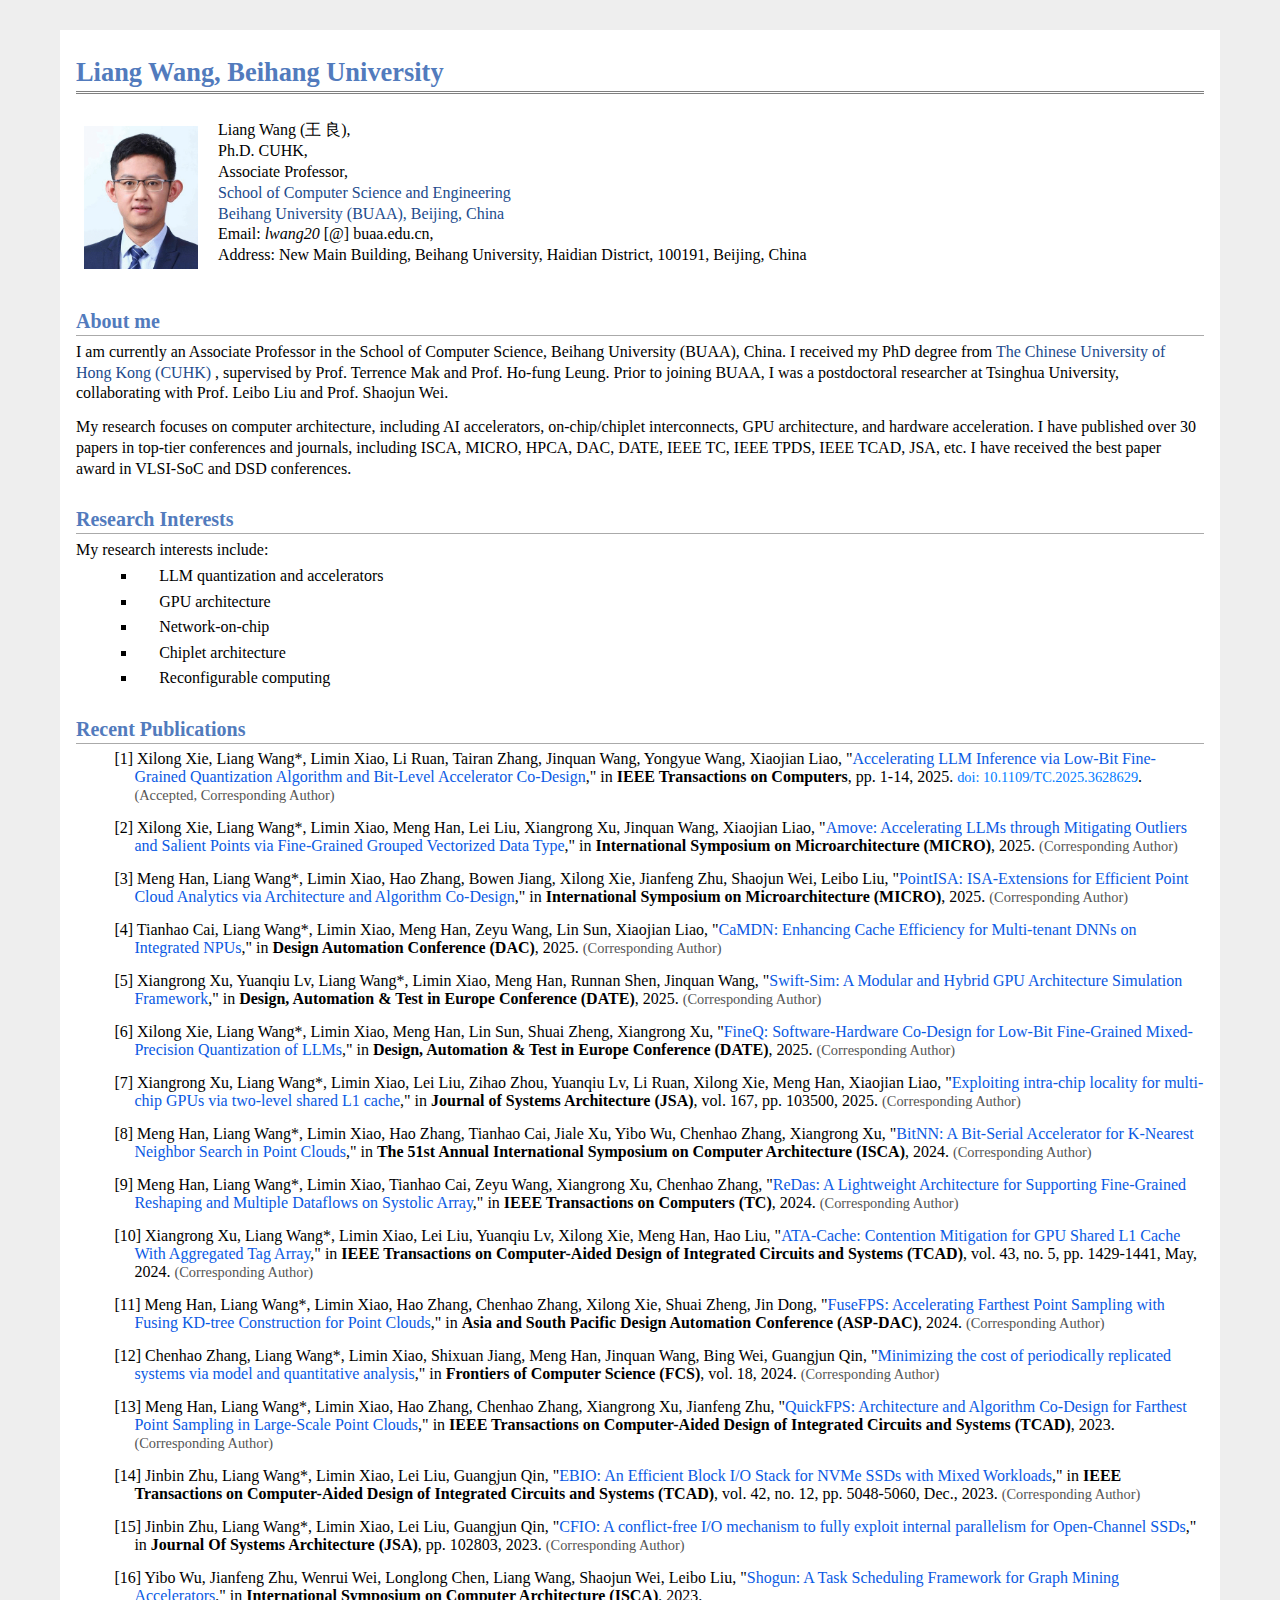
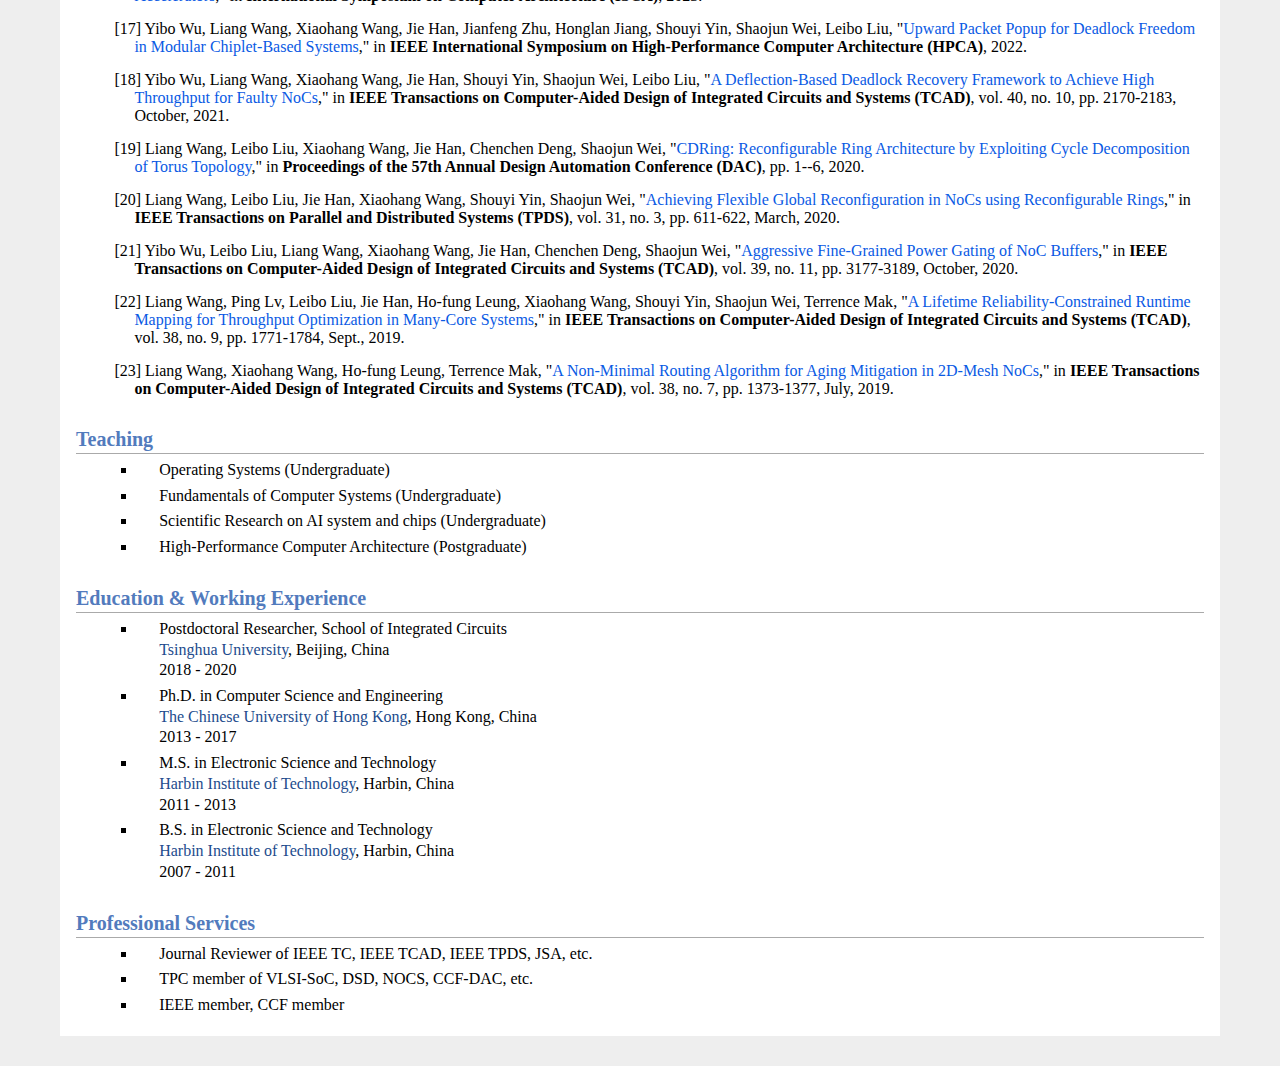
<file: index.html>
<!DOCTYPE html PUBLIC "-//W3C//DTD XHTML 1.1//EN"
  "http://www.w3.org/TR/xhtml11/DTD/xhtml11.dtd">
<html xmlns="http://www.w3.org/1999/xhtml" xml:lang="en">
<head>
<meta name="generator" content="jemdoc, see http://jemdoc.jaboc.net/" />
<meta http-equiv="Content-Type" content="text/html;charset=utf-8" />
<link rel="stylesheet" href="jemdoc.css" type="text/css" />
<link rel="stylesheet" href="css/jemdoc.css" type="text/css" />
<link rel="stylesheet" href="css/myMiddle.css" type="text/css" />
<!-- Custom CSS for Publication Styling -->
<style>
    .publication-list {
        list-style: none; /* Remove default bullet points */
        padding-left: 0;
    }
    .publication-item {
        margin-bottom: 15px; /* Spacing between entries */
        text-indent: -20px; /* IEEE style hanging indent */
        padding-left: 20px;
    }
    .publication-item .authors {
        font-weight: normal; /* Authors not bold */
    }
    .publication-item .title {
        font-style: normal; /* Title in italics */
        color: rgb(10, 90, 228);
    }
    .publication-item .journal, .publication-item .booktitle {
        font-style: normal; /* Journal/Conference name not italicized in IEEE */
        font-weight: bold; /* IEEE typically bolds journal names */
    }
    .publication-item .volume, .publication-item .number, .publication-item .pages, .publication-item .year {
        font-weight: normal;
    }
    .publication-item .doi, .publication-item .url {
        font-size: 0.9em;
        color: #007bff; /* Link color */
        text-decoration: none;
    }
    .publication-item .doi:hover, .publication-item .url:hover {
        text-decoration: underline;
    }
    .publication-item .ccf-info {
        font-size: 0.9em;
        color: #555;
        margin-top: 5px;
    }
</style>
<title>Liang Wang - Beihang University</title>
</head>
<body>
<div id="layout-content">
<div id="toptitle">
<h1>Liang Wang, Beihang University</h1>
</div>
<table class="imgtable"><tr><td>
<img src="liangwang.jpg" alt="Liang Wang" width="114px" height="142.5px" />&nbsp;</td>
<td align="left"><p>Liang Wang (王 良),<br />Ph.D. CUHK,<br /> Associate Professor,<br /> <a href="https://scse.buaa.edu.cn/">School of Computer Science and Engineering<br />Beihang University (BUAA), Beijing, China</a><br />
Email: <i>lwang20</i> [@] buaa.edu.cn,<br /> Address: New Main Building, Beihang University, Haidian District, 100191, Beijing, China</p>
</td></tr></table>
<h2>About me</h2>
<p>I am currently an Associate Professor in the School of Computer Science, Beihang University (BUAA), China. I received my PhD degree from <a href="https://www.cuhk.edu.hk/english/index.html">The Chinese University of Hong Kong (CUHK) </a>, supervised by Prof. Terrence Mak and Prof. Ho-fung Leung. Prior to joining BUAA, I was a postdoctoral researcher at Tsinghua University, collaborating with Prof. Leibo Liu and Prof. Shaojun Wei.</a></p>

<p>My research focuses on computer architecture, including AI accelerators, on-chip/chiplet interconnects, GPU architecture, and hardware acceleration. I have published over 30 papers in top-tier conferences and journals, including ISCA, MICRO, HPCA, DAC, DATE, IEEE TC, IEEE TPDS, IEEE TCAD, JSA, etc. I have received the best paper award in VLSI-SoC and DSD conferences.</p>

<h2>Research Interests</h2>
<p>My research interests include:</p>
<ul>
<li><p>LLM quantization and accelerators </p>
</li>
<li><p>GPU architecture</p>
</li>
<li><p>Network-on-chip</p>
</li>
<li><p>Chiplet architecture</p>
</li>
<li><p>Reconfigurable computing</p>
</li>
</ul>


<h2>Recent Publications</h2>
<div id="publications-list">
    <p>Loading publications...</p>
</div>

<h2>Teaching</h2>
<ul>
<li><p>Operating Systems (Undergraduate)</p>
</li>
<li><p>Fundamentals of Computer Systems (Undergraduate)</p>
</li>
<li><p>Scientific Research on AI system and chips (Undergraduate)</p>
</li>
<li><p>High-Performance Computer Architecture (Postgraduate)</p>
</li>
</ul>


<h2>Education & Working Experience</h2>
<ul>
<li><p>Postdoctoral Researcher, School of Integrated Circuits<br />
<a href="https://www.ime.tsinghua.edu.cn/index.htm">Tsinghua University</a>, Beijing, China<br />
2018 - 2020</p>
</li>
<li><p>Ph.D. in Computer Science and Engineering<br />
<a href="https://www.cuhk.edu.hk/english/index.html">The Chinese University of Hong Kong</a>, Hong Kong, China<br />
2013 - 2017</p>
</li>
<li><p>M.S. in Electronic Science and Technology<br />
<a href="http://en.hit.edu.cn/">Harbin Institute of Technology</a>, Harbin, China<br />
2011 - 2013</p>
</li>
<li><p>B.S. in Electronic Science and Technology<br />
<a href="http://en.hit.edu.cn/">Harbin Institute of Technology</a>, Harbin, China<br />
2007 - 2011</p>
</li>
</ul>

<h2>Professional Services</h2>
<ul>
<li><p>Journal Reviewer of IEEE TC, IEEE TCAD, IEEE TPDS, JSA, etc.</p>
</li>
<li><p>TPC member of VLSI-SoC, DSD, NOCS, CCF-DAC, etc.</p>
</li>
<li><p>IEEE member, CCF member</p>
</li>
</ul>


<!-- New script without BibTeX-JS -->
<script>
document.addEventListener('DOMContentLoaded', function() {
    const publicationsDiv = document.getElementById('publications-list');
    let publicationIndex = 1; // For numbering

    // Function to format authors (unchanged from original)
    function formatAuthors(authors) {
    if (!authors) return '';
    const authorList = authors.split(' and ');
    return authorList.map(name => {
        const parts = name.split(',').map(s => s.trim());
        let fullName = '';
        if (parts.length === 2 && parts[0] && parts[1]) {
            fullName = `${parts[1]} ${parts[0]}`;
        } else {
            fullName = name;
        }
        return fullName;
    }).join(', ');
  }

    // Function to format a single entry (unchanged from original)
    function formatEntry(entry) {
        let html = '';
        const fields = entry.fields;
        const entryType = entry.entryType;

        // Skip entries that don't have enough info to render meaningfully
        if (!fields.author || !fields.title || !fields.year) {
            console.warn("Skipping BibTeX entry due to missing essential fields:", entry);
            return '';
        }

        const authors = formatAuthors(fields.author);
        const title = fields.title;
        const year = fields.year;
        // Check for 'note' field for CCF info
        const note = fields.note ? `${fields.note}` : ''; // No leading comma for now, add in template

        let source = '';
        if (entryType === 'article') {
            source = `in <span class="journal">${fields.journal || 'Unknown Journal'}</span>`;
            if (fields.volume) source += `, vol. ${fields.volume}`;
            if (fields.number) source += `, no. ${fields.number}`;
            if (fields.pages) source += `, pp. ${fields.pages}`;
            if (fields.month) source += `, ${fields.month}`;
        } else if (entryType === 'inproceedings' || entryType === 'conference') {
            source = `in <span class="booktitle">${fields.booktitle || 'Unknown Conference'}</span>`;
            if (fields.pages) source += `, pp. ${fields.pages}`;
            if (fields.month) source += `, ${fields.month}`;
        } else if (entryType === 'phdthesis') {
            source = `Ph.D. dissertation, ${fields.school || 'Unknown University'}`;
        } else if (entryType === 'mastersthesis') {
            source = `M.S. thesis, ${fields.school || 'Unknown University'}`;
        }
        // Add more entry types as needed (e.g., book, inbook)

        html += `<li class="publication-item">`;
        html += `<span class="publication-number">[${publicationIndex++}]</span> <span class="authors">${authors}</span>, "<span class="title">${title}</span>," ${source}, ${year}.`;

        if (fields.doi) {
            html += ` <a href="https://doi.org/${fields.doi}" class="doi" target="_blank">doi: ${fields.doi}</a>.`;
        } else if (fields.url) {
            html += ` <a href="${fields.url}" class="url" target="_blank">${fields.url}</a>.`;
        }
        
        if (note) {
            html += ` <span class="ccf-info">(${note})</span>`; // Added parentheses for clarity
        }
        html += `</li>`;
        return html;
    }

    // Custom BibTeX parser function
    function parseBibTeX(bibtexText) {
        // Regular expression to match BibTeX entries (basic implementation)
        const entryRegex = /@(\w+)\{([^,\n]+),([\s\S]*?)\}(?=\s*@|\s*$)/g; // Matches @type{key, fields}
        const fieldRegex = /\s*(\w+)\s*=\s*\{(.*?)\}/g; // Matches field = {value} (simplified)
        let match;
        const entries = [];

        while ((match = entryRegex.exec(bibtexText)) !== null) {
            const entryType = match[1].toLowerCase().trim(); // e.g., "article"
            const entryKey = match[2].trim(); // e.g., "testentry"
            const fieldsText = match[3]; // The part with all fields
            const fields = {};
            let fieldMatch;

            // Parse individual fields within the entry
            while ((fieldMatch = fieldRegex.exec(fieldsText)) !== null) {
                const fieldName = fieldMatch[1].toLowerCase().trim(); // e.g., "author"
                let fieldValue = fieldMatch[2].trim(); // e.g., "Last, First"

                // Remove outer braces or quotes if present (common in BibTeX)
                if (fieldValue.startsWith('{') && fieldValue.endsWith('}')) {
                    fieldValue = fieldValue.slice(1, -1).trim();
                } else if (fieldValue.startsWith('"') && fieldValue.endsWith('"')) {
                    fieldValue = fieldValue.slice(1, -1).trim();
                }

                fields[fieldName] = fieldValue; // Store field name and value
            }

            // Add the entry to the list
            entries.push({
                entryType: entryType,
                entryKey: entryKey,
                fields: fields
            });
        }

        return entries; // Return an array of parsed entries
    }

    // Fetch the BibTeX file and render publications
    fetch('publications.bib?t=' + new Date().getTime())
        .then(response => {
            if (!response.ok) {
                throw new Error('BibTeX file not found or failed to load.');
            }
            return response.text(); // Get the file content as text
        })
        .then(bibtexText => {
            // Parse the BibTeX text
            const entries = parseBibTeX(bibtexText);

            // Sort entries by year in descending order (most recent first)
            entries.sort((a, b) => {
                const yearA = parseInt(a.fields.year || '0', 10);
                const yearB = parseInt(b.fields.year || '0', 10);
                return yearB - yearA; // Descending order
            });

            // Filter out entries that won't render meaningfully (missing author, title, or year)
            const validEntries = entries.filter(entry => entry.fields.author && entry.fields.title && entry.fields.year);

            let htmlContent = '<ol class="publication-list">'; // Use <ol> for numbered list
            if (validEntries.length === 0) {
                htmlContent = '<p>No publications found or valid entries to display.</p>';
            } else {
                publicationIndex = 1; // Reset index for display
                validEntries.forEach(entry => {
                    htmlContent += formatEntry(entry); // Use the existing formatEntry function
                });
                htmlContent += '</ol>';
            }
            publicationsDiv.innerHTML = htmlContent; // Update the div with rendered HTML
        })
        .catch(error => {
            console.error('Error loading or parsing BibTeX file:', error);
            publicationsDiv.innerHTML = `<p>Error loading publications: ${error.message}</p>`; // Show error message
        });
});
</script>

</div>
</body>
</html>
</file>
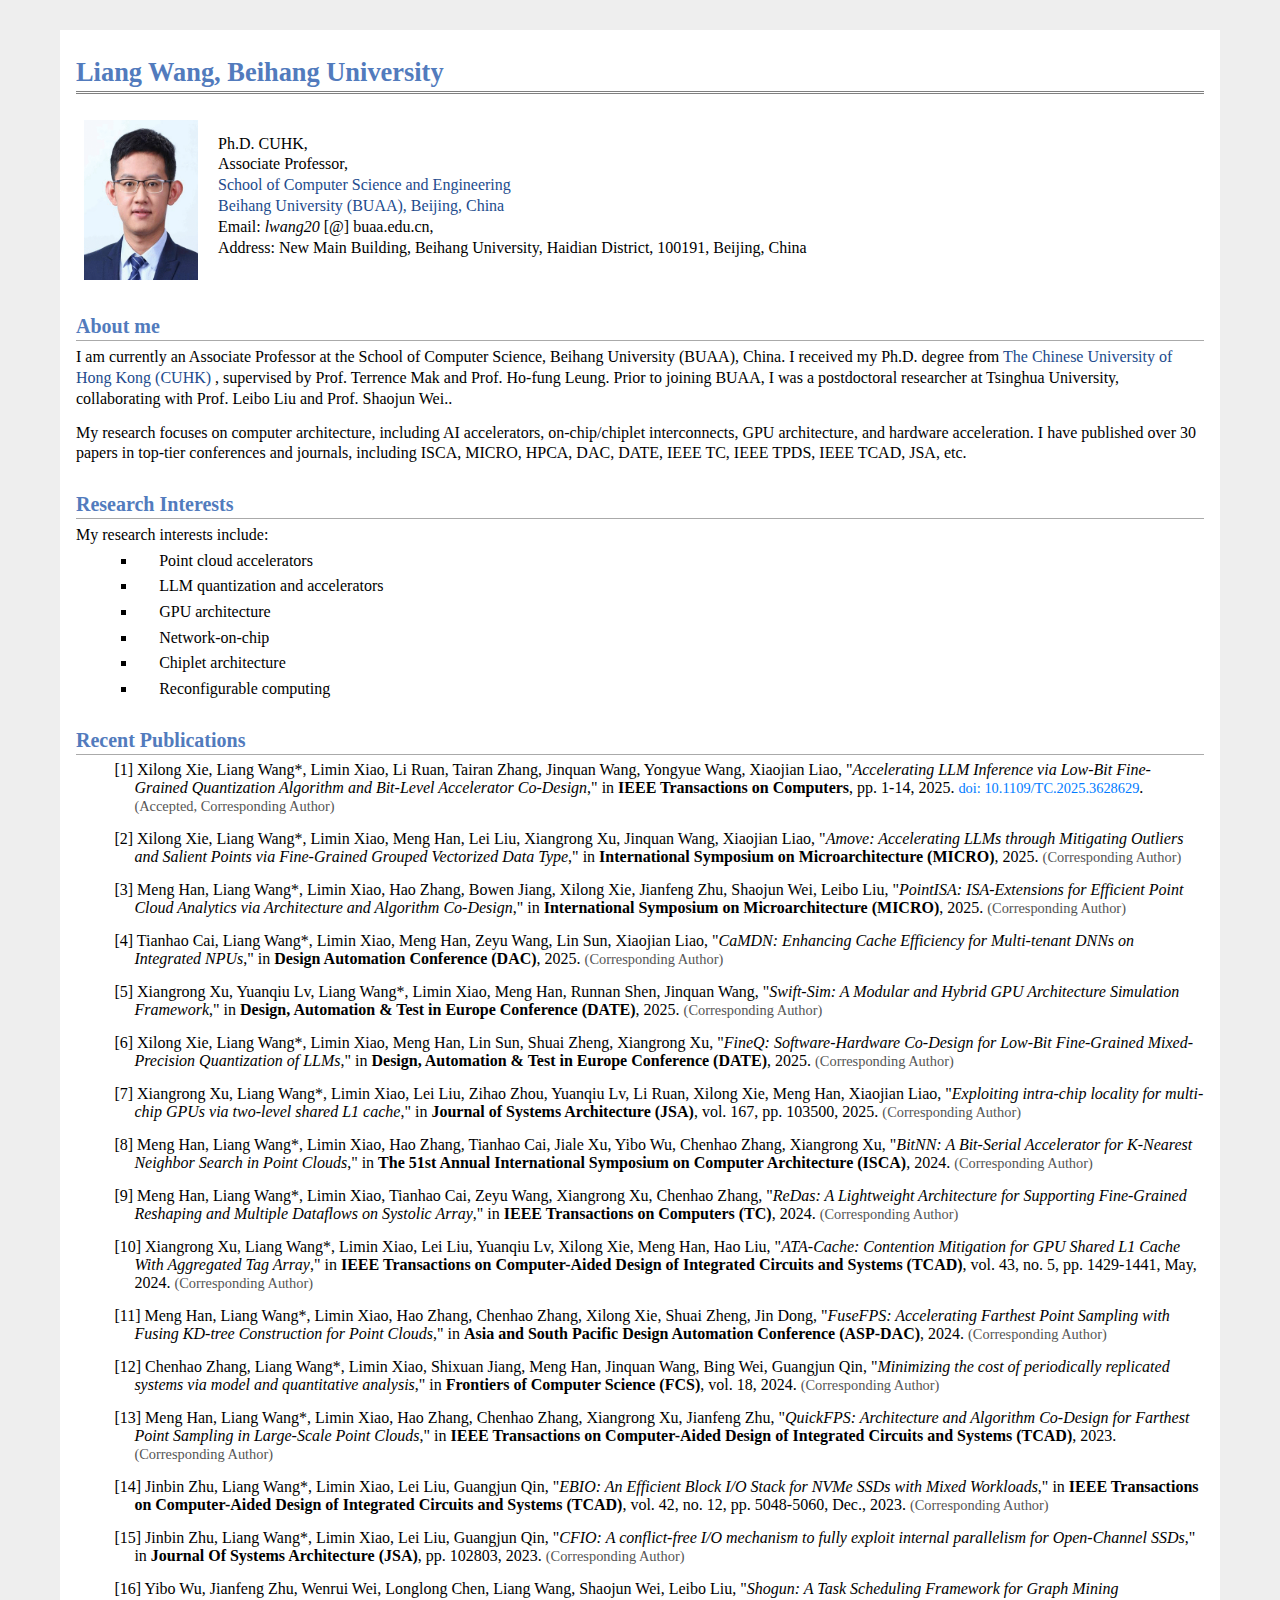
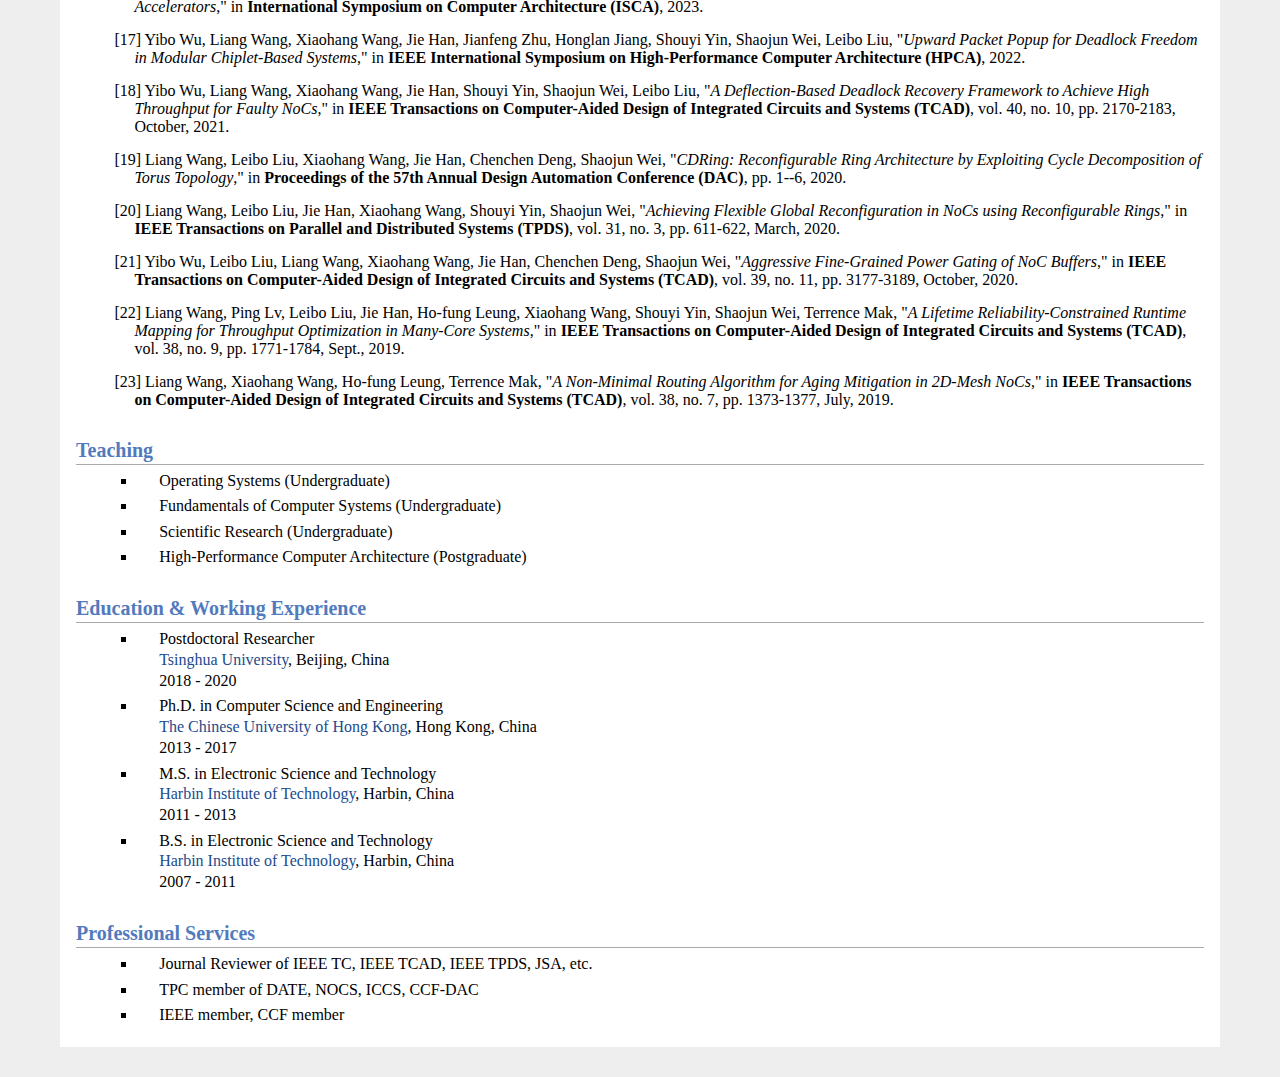
<file: index-bak.html>
<!DOCTYPE html PUBLIC "-//W3C//DTD XHTML 1.1//EN"
  "http://www.w3.org/TR/xhtml11/DTD/xhtml11.dtd">
<html xmlns="http://www.w3.org/1999/xhtml" xml:lang="en">
<head>
<meta name="generator" content="jemdoc, see http://jemdoc.jaboc.net/" />
<meta http-equiv="Content-Type" content="text/html;charset=utf-8" />
<link rel="stylesheet" href="jemdoc.css" type="text/css" />
<link rel="stylesheet" href="css/jemdoc.css" type="text/css" />
<link rel="stylesheet" href="css/myMiddle.css" type="text/css" />
<!-- Custom CSS for Publication Styling -->
<style>
    .publication-list {
        list-style: none; /* Remove default bullet points */
        padding-left: 0;
    }
    .publication-item {
        margin-bottom: 15px; /* Spacing between entries */
        text-indent: -20px; /* IEEE style hanging indent */
        padding-left: 20px;
    }
    .publication-item .authors {
        font-weight: normal; /* Authors not bold */
    }
    .publication-item .title {
        font-style: italic; /* Title in italics */
    }
    .publication-item .journal, .publication-item .booktitle {
        font-style: normal; /* Journal/Conference name not italicized in IEEE */
        font-weight: bold; /* IEEE typically bolds journal names */
    }
    .publication-item .volume, .publication-item .number, .publication-item .pages, .publication-item .year {
        font-weight: normal;
    }
    .publication-item .doi, .publication-item .url {
        font-size: 0.9em;
        color: #007bff; /* Link color */
        text-decoration: none;
    }
    .publication-item .doi:hover, .publication-item .url:hover {
        text-decoration: underline;
    }
    .publication-item .ccf-info {
        font-size: 0.9em;
        color: #555;
        margin-top: 5px;
    }
</style>
<title>Liang Wang - Beihang University</title>
</head>
<body>
<div id="layout-content">
<div id="toptitle">
<h1>Liang Wang, Beihang University</h1>
</div>
<table class="imgtable"><tr><td>
<img src="liangwang.jpg" alt="Liang Wang" width="114px" height="160px" />&nbsp;</td>
<td align="left"><p>Ph.D. CUHK,<br /> Associate Professor,<br /> <a href="https://scse.buaa.edu.cn/">School of Computer Science and Engineering<br />Beihang University (BUAA), Beijing, China</a><br />
Email: <i>lwang20</i> [@] buaa.edu.cn,<br /> Address: New Main Building, Beihang University, Haidian District, 100191, Beijing, China</p>
</td></tr></table>
<h2>About me</h2>
<p>I am currently an Associate Professor at the School of Computer Science, Beihang University (BUAA), China. I received my Ph.D. degree from <a href="https://www.cuhk.edu.hk/english/index.html">The Chinese University of Hong Kong (CUHK) </a>, supervised by Prof. Terrence Mak and Prof. Ho-fung Leung. Prior to joining BUAA, I was a postdoctoral researcher at Tsinghua University, collaborating with Prof. Leibo Liu and Prof. Shaojun Wei.</a>.</p>

<p>My research focuses on computer architecture, including AI accelerators, on-chip/chiplet interconnects, GPU architecture, and hardware acceleration. I have published over 30 papers in top-tier conferences and journals, including ISCA, MICRO, HPCA, DAC, DATE, IEEE TC, IEEE TPDS, IEEE TCAD, JSA, etc. </p>

<h2>Research Interests</h2>
<p>My research interests include:</p>
<ul>
<li><p>Point cloud accelerators </p>
</li>
<li><p>LLM quantization and accelerators </p>
</li>
<li><p>GPU architecture</p>
</li>
<li><p>Network-on-chip</p>
</li>
<li><p>Chiplet architecture</p>
</li>
<li><p>Reconfigurable computing</p>
</li>
</ul>
<!-- 页面头部开始 

<h2>Selected Projects</h2>
<ul>
<li><p>National Natural Science Foundation of China (NSFC) Youth Project: "Reconfigurable Network-on-Chip Supporting Dynamic Aggregation of Computing Resources" (PI)</p>
</li>
<li><p>Sub-project of National Key R&D Program of China: "Customized Chiplet Architecture for Cloud-Edge-Device Collaboration" (PI of sub-project)</p>
</li>
<li><p>Sub-project of Sci-tech Innovation 2030 - Major Project (PI of sub-project)</p>
</li>
<li><p>Future Blockchain and Privacy Computing High-End Innovation Center Project: "GPU Optimization Method for Zero-Knowledge Proof Halo2 Algorithm" (PI)</p>
</li>
<li><p>University-Enterprise Cooperation Project: "GPU Architecture Performance Modeling Tool" (PI)</p>
</li>
<li><p>Key Project of National Natural Science Foundation of China: "Key Technologies of Dynamic Reconfigurable Chips" (Core Researcher)</p>
</li>
<li><p>General Project of National Natural Science Foundation of China: "Research on Intelligent Computing Chip Architecture for Multi-class Neural Network Collaborative Scenarios in Unmanned Systems" (Core Researcher)</p>
</li>
<li><p>Other projects: GPU Distributed Training Communication Optimization, RISC-V Processor Design for Privacy Computing, Robot Intelligent Control Algorithms and Hardware Acceleration Chips.</p>
</li>
</ul>

<h2>Research Highlights</h2>
<ol>
<li><p><b>High-Energy Efficiency Domain-Specific Hardware Accelerators:</b> Customized hardware accelerators for intelligent algorithms to meet acceleration demands, including high-energy efficiency computing for multi-modal data neural networks and hardware accelerators for core operators like FPS and KNN in point cloud intelligent algorithms. Published or accepted in ISCA, IEEE TCAD, IEEE TC (CCF-A conferences/journals).</p>
</li>
<li><p><b>General GPU Architecture Modeling and Design Methods:</b> Collaborated with domestic GPU companies to develop performance modeling tools for domestic GPU computing power, addressing new architecture exploration and performance bottleneck analysis for GPU chip design. Designed GPU dynamic reconfigurable L1 Cache architecture based on reconfigurable on-chip interconnects. Published in IEEE TCAD (CCF-A journal).</p>
</li>
<li><p><b>Reconfigurable Network-on-Chip (NoC) and Chiplet Interconnects:</b> Proposed a reconfigurable NoC structure balancing flexibility and dynamism, along with a low-overhead hardware design method to address inter-core communication bottlenecks in heterogeneous many-core systems. For multi-chiplet chips, designed inter-chiplet interconnect architecture to resolve performance bottlenecks and network deadlocks. Published in DAC, HPCA, IEEE TPDS (CCF-A conferences/journals).</p>
</li>
<li><p><b>Hardware Acceleration for Zero-Knowledge Proof Algorithms:</b> Designed GPU acceleration methods for zero-knowledge proof algorithms in privacy computing, achieving industry-leading acceleration performance. This provides efficient zero-knowledge proof computation for Chang'an Chain, supporting complex privacy protection requirements and Layer 2 scaling.</p>
</li>
</ol>
-->


<h2>Recent Publications</h2>
<div id="publications-list">
    <p>Loading publications...</p>
</div>

<h2>Teaching</h2>
<ul>
<li><p>Operating Systems (Undergraduate)</p>
</li>
<li><p>Fundamentals of Computer Systems (Undergraduate)</p>
</li>
<li><p>Scientific Research (Undergraduate)</p>
</li>
<li><p>High-Performance Computer Architecture (Postgraduate)</p>
</li>
</ul>


<h2>Education & Working Experience</h2>
<ul>
<li><p>Postdoctoral Researcher<br />
<a href="https://www.ime.tsinghua.edu.cn/index.htm">Tsinghua University</a>, Beijing, China<br />
2018 - 2020</p>
</li>
<li><p>Ph.D. in Computer Science and Engineering<br />
<a href="https://www.cuhk.edu.hk/english/index.html">The Chinese University of Hong Kong</a>, Hong Kong, China<br />
2013 - 2017</p>
</li>
<li><p>M.S. in Electronic Science and Technology<br />
<a href="http://en.hit.edu.cn/">Harbin Institute of Technology</a>, Harbin, China<br />
2011 - 2013</p>
</li>
<li><p>B.S. in Electronic Science and Technology<br />
<a href="http://en.hit.edu.cn/">Harbin Institute of Technology</a>, Harbin, China<br />
2007 - 2011</p>
</li>
</ul>

<!-- 页面头部开始 

<h2>Professional Service</h2>
<h3>Reviewer</h3>
<ul>
<li><p>IEEE Transactions on Computers (TC)</p>
</li>
<li><p>IEEE Transactions on Computer-Aided Design of Integrated Circuits and Systems (TCAD)</p>
</li>
<li><p>Design Automation Conference (DAC)</p>
</li>
<li><p>And more than 10 other international journals and conferences.</p>
</li>
</ul>

<h2>Awards</h2>
<ul>
<li><p>Best Paper Award, VLSI-SoC (First Author)</p>
</li>
<li><p>Beijing Outstanding Undergraduate Graduation Design Award (Supervisor) - 2022</p>
</li>
<li><p>Fengru Cup Competition Second Prize (Supervisor) - Multiple Times</p>
</li>
<li><p>Fengru Cup Competition Third Prize (Supervisor) - Multiple Times</p>
</li>
<li><p>Outstanding Class Advisor, Beihang University (Chuan Yuan College) - 2022</p>
</li>
</ul>

<h2>Skills</h2>
<ul>
<li><p>Languages: C/C++, Python, Verilog/SystemVerilog, Matlab</p>
</li>
<li><p>Platforms: Linux, Windows</p>
</li>
</ul>
-->

<h2>Professional Services</h2>
<ul>
<li><p>Journal Reviewer of IEEE TC, IEEE TCAD, IEEE TPDS, JSA, etc.</p>
</li>
<li><p>TPC member of DATE, NOCS, ICCS, CCF-DAC</p>
</li>
<li><p>IEEE member, CCF member</p>
</li>
</ul>


<!-- New script without BibTeX-JS -->
<script>
document.addEventListener('DOMContentLoaded', function() {
    const publicationsDiv = document.getElementById('publications-list');
    let publicationIndex = 1; // For numbering

    // Function to format authors (unchanged from original)
    function formatAuthors(authors) {
        if (!authors) return '';
        const authorList = authors.split(' and ');
        // Convert "Last, First" to "First Last" and join
        return authorList.map(name => {
            const parts = name.split(',').map(s => s.trim());
            if (parts.length === 2 && parts[0] && parts[1]) { // Ensure both parts exist
                return `${parts[1]} ${parts[0]}`;
            }
            return name; // Assume First Last or single part, or handle malformed
        }).join(', ');
    }

    // Function to format a single entry (unchanged from original)
    function formatEntry(entry) {
        let html = '';
        const fields = entry.fields;
        const entryType = entry.entryType;

        // Skip entries that don't have enough info to render meaningfully
        if (!fields.author || !fields.title || !fields.year) {
            console.warn("Skipping BibTeX entry due to missing essential fields:", entry);
            return '';
        }

        const authors = formatAuthors(fields.author);
        const title = fields.title;
        const year = fields.year;
        // Check for 'note' field for CCF info
        const note = fields.note ? `${fields.note}` : ''; // No leading comma for now, add in template

        let source = '';
        if (entryType === 'article') {
            source = `in <span class="journal">${fields.journal || 'Unknown Journal'}</span>`;
            if (fields.volume) source += `, vol. ${fields.volume}`;
            if (fields.number) source += `, no. ${fields.number}`;
            if (fields.pages) source += `, pp. ${fields.pages}`;
            if (fields.month) source += `, ${fields.month}`;
        } else if (entryType === 'inproceedings' || entryType === 'conference') {
            source = `in <span class="booktitle">${fields.booktitle || 'Unknown Conference'}</span>`;
            if (fields.pages) source += `, pp. ${fields.pages}`;
            if (fields.month) source += `, ${fields.month}`;
        } else if (entryType === 'phdthesis') {
            source = `Ph.D. dissertation, ${fields.school || 'Unknown University'}`;
        } else if (entryType === 'mastersthesis') {
            source = `M.S. thesis, ${fields.school || 'Unknown University'}`;
        }
        // Add more entry types as needed (e.g., book, inbook)

        html += `<li class="publication-item">`;
        html += `<span class="publication-number">[${publicationIndex++}]</span> <span class="authors">${authors}</span>, "<span class="title">${title}</span>," ${source}, ${year}.`;

        if (fields.doi) {
            html += ` <a href="https://doi.org/${fields.doi}" class="doi" target="_blank">doi: ${fields.doi}</a>.`;
        } else if (fields.url) {
            html += ` <a href="${fields.url}" class="url" target="_blank">${fields.url}</a>.`;
        }
        
        if (note) {
            html += ` <span class="ccf-info">(${note})</span>`; // Added parentheses for clarity
        }
        html += `</li>`;
        return html;
    }

    // Custom BibTeX parser function
    function parseBibTeX(bibtexText) {
        // Regular expression to match BibTeX entries (basic implementation)
        const entryRegex = /@(\w+)\{([^,\n]+),([\s\S]*?)\}(?=\s*@|\s*$)/g; // Matches @type{key, fields}
        const fieldRegex = /\s*(\w+)\s*=\s*\{(.*?)\}/g; // Matches field = {value} (simplified)
        let match;
        const entries = [];

        while ((match = entryRegex.exec(bibtexText)) !== null) {
            const entryType = match[1].toLowerCase().trim(); // e.g., "article"
            const entryKey = match[2].trim(); // e.g., "testentry"
            const fieldsText = match[3]; // The part with all fields
            const fields = {};
            let fieldMatch;

            // Parse individual fields within the entry
            while ((fieldMatch = fieldRegex.exec(fieldsText)) !== null) {
                const fieldName = fieldMatch[1].toLowerCase().trim(); // e.g., "author"
                let fieldValue = fieldMatch[2].trim(); // e.g., "Last, First"

                // Remove outer braces or quotes if present (common in BibTeX)
                if (fieldValue.startsWith('{') && fieldValue.endsWith('}')) {
                    fieldValue = fieldValue.slice(1, -1).trim();
                } else if (fieldValue.startsWith('"') && fieldValue.endsWith('"')) {
                    fieldValue = fieldValue.slice(1, -1).trim();
                }

                fields[fieldName] = fieldValue; // Store field name and value
            }

            // Add the entry to the list
            entries.push({
                entryType: entryType,
                entryKey: entryKey,
                fields: fields
            });
        }

        return entries; // Return an array of parsed entries
    }

    // Fetch the BibTeX file and render publications
    fetch('publications.bib')
        .then(response => {
            if (!response.ok) {
                throw new Error('BibTeX file not found or failed to load.');
            }
            return response.text(); // Get the file content as text
        })
        .then(bibtexText => {
            // Parse the BibTeX text
            const entries = parseBibTeX(bibtexText);

            // Sort entries by year in descending order (most recent first)
            entries.sort((a, b) => {
                const yearA = parseInt(a.fields.year || '0', 10);
                const yearB = parseInt(b.fields.year || '0', 10);
                return yearB - yearA; // Descending order
            });

            // Filter out entries that won't render meaningfully (missing author, title, or year)
            const validEntries = entries.filter(entry => entry.fields.author && entry.fields.title && entry.fields.year);

            let htmlContent = '<ol class="publication-list">'; // Use <ol> for numbered list
            if (validEntries.length === 0) {
                htmlContent = '<p>No publications found or valid entries to display.</p>';
            } else {
                publicationIndex = 1; // Reset index for display
                validEntries.forEach(entry => {
                    htmlContent += formatEntry(entry); // Use the existing formatEntry function
                });
                htmlContent += '</ol>';
            }
            publicationsDiv.innerHTML = htmlContent; // Update the div with rendered HTML
        })
        .catch(error => {
            console.error('Error loading or parsing BibTeX file:', error);
            publicationsDiv.innerHTML = `<p>Error loading publications: ${error.message}</p>`; // Show error message
        });
});
</script>

</div>
</body>
</html>
</file>
<file: jemdoc.css>
/* Default css file for jemdoc. */

table#tlayout {
    border: none;
    border-collapse: separate;
    background: white;
}

body {
	background: white;
	font-family: Georgia, serif;
	padding-bottom: 8px;
	margin: 0;
}

#layout-menu {
	background: #f6f6f6;
	border: 1px solid #dddddd;
	padding-top: 0.5em;
	padding-left: 8px;
	padding-right: 8px;
	font-size: 1.0em;
	width: 20%;
	white-space: nowrap;
    text-align: left;
    vertical-align: top;
}

#layout-menu td {
	background: #f4f4f4;
    vertical-align: top;
}

#layout-content {
	padding-top: 0.0em;
	padding-left: 1.0em;
	padding-right: 1.0em;
    border: none;
    background: white;
    text-align: left;
    vertical-align: top;
}

#layout-menu a {
	line-height: 1.5em;
	margin-left: 0.5em;
}

tt {
    background: #ffffdd;
}

pre, tt {
	font-size: 90%;
	font-family: monaco, monospace;
}

a, a > tt {
	color: #224b8d;
	text-decoration: none;
}

a:hover {
	border-bottom: 1px gray dotted;
}

#layout-menu a.current:link, #layout-menu a.current:visited {
	color: #022b6d;
	border-bottom: 1px gray solid;
}
#layout-menu a:link, #layout-menu a:visited, #layout-menu a:hover {
	color: #527bbd;
	text-decoration: none;
}
#layout-menu a:hover {
	text-decoration: none;
}

div.menu-category {
	border-bottom: 1px solid gray;
	margin-top: 0.8em;
	padding-top: 0.2em;
	padding-bottom: 0.1em;
	font-weight: bold;
}

div.menu-item {
	padding-left: 16px;
	text-indent: -16px;
}

div#toptitle {
	padding-bottom: 0.2em;
	margin-bottom: 1.5em;
	border-bottom: 3px double gray;
}

/* Reduce space if we begin the page with a title. */
div#toptitle + h2, div#toptitle + h3 {
	margin-top: -0.7em;
}

div#subtitle {
	margin-top: 0.0em;
	margin-bottom: 0.0em;
	padding-top: 0em;
	padding-bottom: 0.1em;
}

em {
	font-style: italic;
}

strong {
	font-weight: bold;
}


h1, h2, h3 {
	color: #527bbd;
	margin-top: 0.7em;
	margin-bottom: 0.3em;
	padding-bottom: 0.2em;
	line-height: 1.0;
	padding-top: 0.5em;
	border-bottom: 1px solid #aaaaaa;
}

h1 {
	font-size: 165%;
}

h2 {
	padding-top: 0.8em;
	font-size: 125%;
}

h2 + h3 {
    padding-top: 0.2em;
}

h3 {
	font-size: 110%;
	border-bottom: none;
}

p {
	margin-top: 0.0em;
	margin-bottom: 0.8em;
	padding: 0;
	line-height: 1.3;
}

pre {
	padding: 0;
	margin: 0;
}

div#footer {
	font-size: small;
	border-top: 1px solid #c0c0c0;
	padding-top: 0.1em;
	margin-top: 4.0em;
	color: #c0c0c0;
}

div#footer a {
	color: #80a0b0;
}

div#footer-text {
	float: left;
	padding-bottom: 8px;
}

ul, ol, dl {
	margin-top: 0.2em;
	padding-top: 0;
	margin-bottom: 0.8em;
}

dt {
	margin-top: 0.5em;
	margin-bottom: 0;
}

dl {
	margin-left: 20px;
}

dd {
	color: #222222;
}

dd > *:first-child {
	margin-top: 0;
}

ul {
	list-style-position: outside;
	list-style-type: square;
}

p + ul, p + ol {
	margin-top: -0.5em;
}

li ul, li ol {
	margin-top: -0.3em;
}

ol {
	list-style-position: outside;
	list-style-type: decimal;
}

li p, dd p {
	margin-bottom: 0.3em;
}


ol ol {
	list-style-type: lower-alpha;
}

ol ol ol {
	list-style-type: lower-roman;
}

p + div.codeblock {
	margin-top: -0.6em;
}

div.codeblock, div.infoblock {
	margin-right: 0%;
	margin-top: 1.2em;
	margin-bottom: 1.3em;
}

div.blocktitle {
	font-weight: bold;
	color: #cd7b62;
	margin-top: 1.2em;
	margin-bottom: 0.1em;
}

div.blockcontent {
	border: 1px solid silver;
	padding: 0.3em 0.5em;
}

div.infoblock > div.blockcontent {
	background: #ffffee;
}

div.blockcontent p + ul, div.blockcontent p + ol {
	margin-top: 0.4em;
}

div.infoblock p {
	margin-bottom: 0em;
}

div.infoblock li p, div.infoblock dd p {
	margin-bottom: 0.5em;
}

div.infoblock p + p {
	margin-top: 0.8em;
}

div.codeblock > div.blockcontent {
	background: #f6f6f6;
}

span.pycommand {
	color: #000070;
}

span.statement {
	color: #008800;
}
span.builtin {
	color: #000088;
}
span.special {
	color: #990000;
}
span.operator {
	color: #880000;
}
span.error {
	color: #aa0000;
}
span.comment, span.comment > *, span.string, span.string > * {
	color: #606060;
}

@media print {
	#layout-menu { display: none; }
}

#fwtitle {
	margin: 2px;
}

#fwtitle #toptitle {
	padding-left: 0.5em;
	margin-bottom: 0.5em;
}

#layout-content h1:first-child, #layout-content h2:first-child, #layout-content h3:first-child {
	margin-top: -0.7em;
}

div#toptitle h1, #layout-content div#toptitle h1 {
	margin-bottom: 0.0em;
	padding-bottom: 0.1em;
	padding-top: 0;
	margin-top: 0.5em;
	border-bottom: none;
}

img.eq {
	padding: 0;
	padding-left: 0.1em;
	padding-right: 0.1em;
	margin: 0;
}

img.eqwl {
	padding-left: 2em;
	padding-top: 0.6em;
	padding-bottom: 0.2em;
	margin: 0;
}

table {
    border: 2px solid black;
    border-collapse: collapse;
}

td {
    padding: 2px;
    padding-left: 0.5em;
    padding-right: 0.5em;
    text-align: center;
    border: 1px solid gray;
}

table + table {
    margin-top: 1em;
}

tr.heading {
    font-weight: bold;
    border-bottom: 2px solid black;
}

img {
    border: none;
}

table.imgtable, table.imgtable td {
    border: none;
    text-align: left;
}
</file>
<file: css/jemdoc.css>
/* Default css file for jemdoc. */

table#tlayout {
    border: none;
    border-collapse: separate;
    background: white;
}

body {
	background: white;
	font-family: Georgia, serif;
	padding-bottom: 8px;
	margin: 0;
}

#layout-menu {
	background: #f6f6f6;
	border: 1px solid #dddddd;
	padding-top: 0.5em;
	padding-left: 8px;
	padding-right: 8px;
	font-size: 1.0em;
	width: auto;
	white-space: nowrap;
    text-align: left;
    vertical-align: top;
}

#layout-menu td {
	background: #f4f4f4;
    vertical-align: top;
}

#layout-content {
	padding-top: 1.0em;
	padding-left: 1.0em;
	padding-right: 1.0em;
    border: none;
    background: white;
    text-align: left;
    vertical-align: top;
}

#layout-menu a {
	line-height: 1.5em;
	margin-left: 0.5em;
}

tt {
    background: #ffffdd;
}

pre, tt {
	font-size: 90%;
	font-family: monaco, monospace;
}

a, a > tt {
	color: #224b8d;
	text-decoration: none;
}

/*
a:hover {
	border-bottom: 1px gray dotted;
}
*/

#layout-menu a.current:link, #layout-menu a.current:visited {
	color: #022b6d;
	border-bottom: 1px gray solid;
}
#layout-menu a:link, #layout-menu a:visited, #layout-menu a:hover {
	color: #527bbd;
	text-decoration: none;
}
#layout-menu a:hover {
	text-decoration: none;
}

div.menu-category {
	/*border-bottom: 1px solid gray;*/
	margin-top: 0.8em;
	padding-top: 0.2em;
	padding-bottom: 0.1em;
	font-weight: bold;
}

div.menu-item {
	padding-left: 16px;
	text-indent: -16px;
}

div#toptitle {
	padding-bottom: 0.2em;
	margin-bottom: 1.5em;
	border-bottom: 3px double gray;
}

/* Reduce space if we begin the page with a title. */
div#toptitle + h2, div#toptitle + h3 {
	margin-top: -0.7em;
}

div#subtitle {
	margin-top: 0.0em;
	margin-bottom: 0.0em;
	padding-top: 0em;
	padding-bottom: 0.1em;
}

em {
	font-style: italic;
}

strong {
	font-weight: bold;
}


h1, h2, h3 {
	color: #527bbd;
	margin-top: 0.7em;
	margin-bottom: 0.3em;
	padding-bottom: 0.2em;
	line-height: 1.0;
	padding-top: 0.5em;
	border-bottom: 1px solid #aaaaaa;
}

h1 {
	font-size: 165%;
}

h2 {
	padding-top: 0.8em;
	font-size: 125%;
}

h2 + h3 {
    padding-top: 0.2em;
}

h3 {
	font-size: 110%;
	border-bottom: none;
}

p {
	margin-top: 0.0em;
	margin-bottom: 0.8em;
	padding: 0;
	line-height: 1.3;
}

pre {
	padding: 0;
	margin: 0;
}

div#footer {
	font-size: small;
	border-top: 1px solid #c0c0c0;
	padding-top: 0.1em;
	margin-top: 4.0em;
	color: #c0c0c0;
}

div#footer a {
	color: #80a0b0;
}

div#footer-text {
	float: left;
	padding-bottom: 8px;
}

ul, ol, dl {
	margin-top: 0.2em;
	padding-top: 0;
	margin-bottom: 0.8em;
}

dt {
	margin-top: 0.5em;
	margin-bottom: 0;
}

dl {
	margin-left: 20px;
}

dd {
	color: #222222;
}

dd > *:first-child {
	margin-top: 0;
}

ul {
	list-style-position: outside;
	list-style-type: square;
}

p + ul, p + ol {
	margin-top: -0.5em;
}

li ul, li ol {
	margin-top: -0.3em;
}

ol {
	list-style-position: outside;
	list-style-type: decimal;
}

li p, dd p {
	margin-bottom: 0.3em;
}


ol ol {
	list-style-type: lower-alpha;
}

ol ol ol {
	list-style-type: lower-roman;
}

p + div.codeblock {
	margin-top: -0.6em;
}

div.codeblock, div.infoblock {
	margin-right: 0%;
	margin-top: 1.2em;
	margin-bottom: 1.3em;
}

div.blocktitle {
	font-weight: bold;
	color: #cd7b62;
	margin-top: 1.2em;
	margin-bottom: 0.1em;
}

div.blockcontent {
	border: 1px solid silver;
	padding: 0.3em 0.5em;
}

div.infoblock > div.blockcontent {
	background: #ffffee;
}

div.blockcontent p + ul, div.blockcontent p + ol {
	margin-top: 0.4em;
}

div.infoblock p {
	margin-bottom: 0em;
}

div.infoblock li p, div.infoblock dd p {
	margin-bottom: 0.5em;
}

div.infoblock p + p {
	margin-top: 0.8em;
}

div.codeblock > div.blockcontent {
	background: #f6f6f6;
}

span.pycommand {
	color: #000070;
}

span.statement {
	color: #008800;
}
span.builtin {
	color: #000088;
}
span.special {
	color: #990000;
}
span.operator {
	color: #880000;
}
span.error {
	color: #aa0000;
}
span.comment, span.comment > *, span.string, span.string > * {
	color: #606060;
}

@media print {
	#layout-menu { display: none; }
}

#fwtitle {
	margin: 2px;
}

#fwtitle #toptitle {
	padding-left: 0.5em;
	margin-bottom: 0.5em;
}

#layout-content h1:first-child, #layout-content h2:first-child, #layout-content h3:first-child {
	margin-top: -0.7em;
}

div#toptitle h1, #layout-content div#toptitle h1 {
	margin-bottom: 0.0em;
	padding-bottom: 0.1em;
	padding-top: 0;
	margin-top: 0.5em;
	border-bottom: none;
}

img.eq {
	padding: 0;
	padding-left: 0.1em;
	padding-right: 0.1em;
	margin: 0;
}

img.eqwl {
	padding-left: 2em;
	padding-top: 0.6em;
	padding-bottom: 0.2em;
	margin: 0;
}

table {
    #border: 2px solid black;
    border-collapse: collapse;
}

td {
    padding: 2px;
    padding-left: 0.5em;
    padding-right: 0.5em;
#   text-align: center;
    text-align: left;
    border: 1px solid gray;
}

table + table {
    margin-top: 1em;
}

tr.heading {
    font-weight: bold;
    border-bottom: 2px solid black;
}

img {
    border: none;
}

table.imgtable, table.imgtable td {
    border: none;
    text-align: left;
}
</file>
<file: css/myMiddle.css>
html {
    background-color: #eeeeee; 
  }
  
  img {
    max-width: 100%;
  }
  
  body { 
    font-family: Georgia, serif;
    color: #000;
    background-color: #ffffff; 
    text-align:center; /* for IE */
    margin-top: 30px; 
    margin-bottom: 30px;
    margin-left: auto;
    margin-right: auto;
    max-width: 1160px;
  }
  
  
  *{
     margin:0;
     padding:0;
  }
  
  ul{
    padding-left: 1.4em;
  }
  
  li{
    padding-left: 1.4em;
    margin-left:  2.4em;
  }
  
  
  table#middle{
      margin-left:auto;
      margin-right:auto;
  }
  /*
   *  following is to remove table border
   */
  table#noborder {
      border: none;
  }
  #noborder td {
      padding: 2px;
      padding-left: 0.5em;
      padding-right: 0.5em;
      text-align: left;
      border: none;
  }
  #noborder tr.heading {
      border-bottom: none;
  }
  
  table#noborder-mid {
      border: none;
      margin-left:auto;
      margin-right:auto;
  }
  #noborder-mid td {
      padding: 2px;
      padding-left: 0.5em;
      padding-right: 0.5em;
      text-align: left;
      border: none;
  }
  #noborder-mid tr.heading {
      border-bottom: none;
  }
</file>
